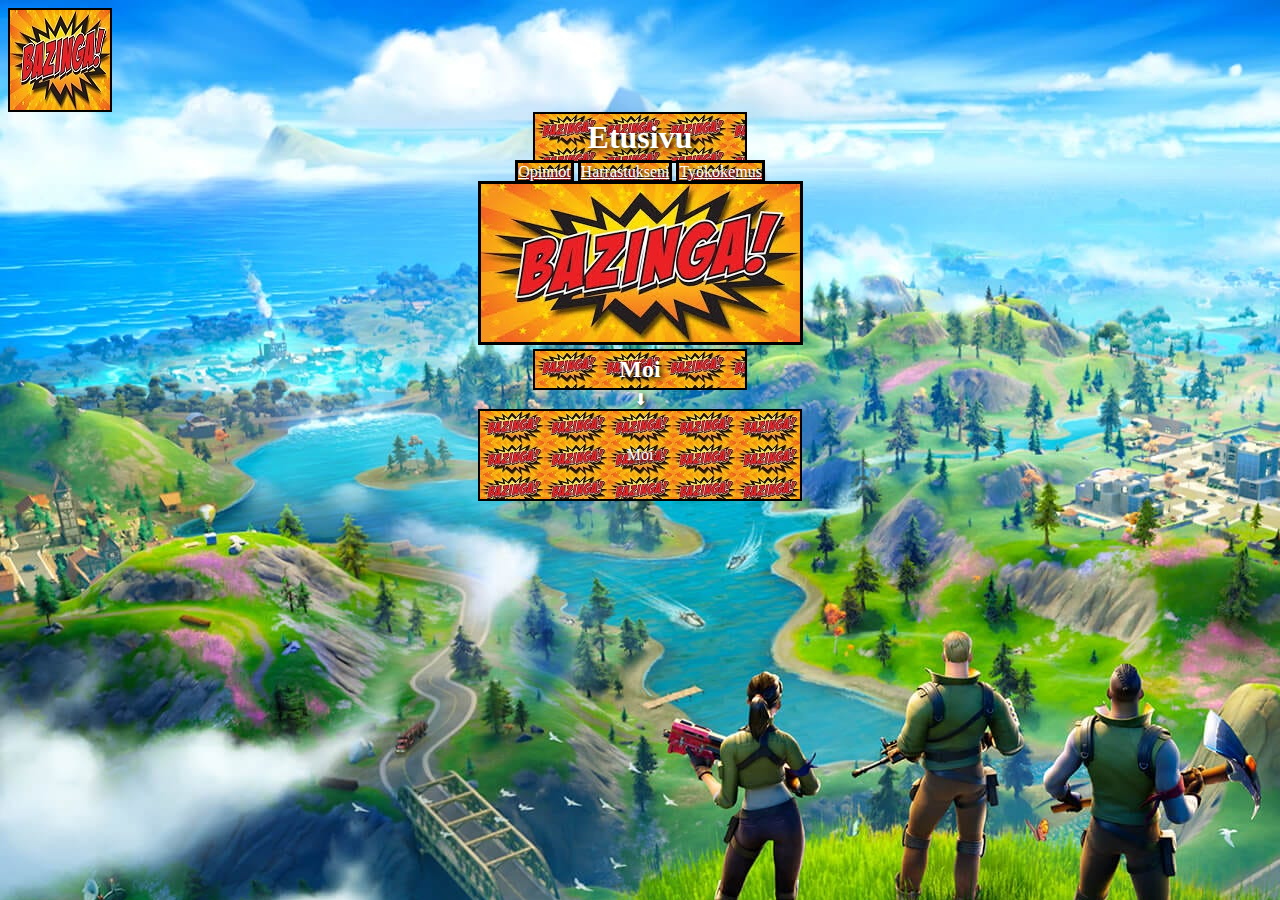
<file: netisivu/index.html>
<!DOCTYPE html>
<html lang="en">
<head>
    <meta charset="UTF-8">
    <meta name="viewport" content="width=device-width, initial-scale=1.0">
    <title>Kotisivu</title>
    <link rel="stylesheet" href="style.css">
</head>
<body>
    <div></div>
    <h1 class="one">Etusivu</h1>
    <header>
        <nav>
            <a href="opinnot.html">Opinnot</a>
            <a href="harrastukset.html">Harrastukseni</a>
            <a href="työkokemus.html">Työkokemus</a>
        </nav>
    </header>
    <img src="kuvat/bazing.jpg" alt="bazi" srcset="">
    <h2 class="two">Moi</h2>
    <div2>&#11015;</div2>
    <p>Moi</p>
</body>
</html>
</file>
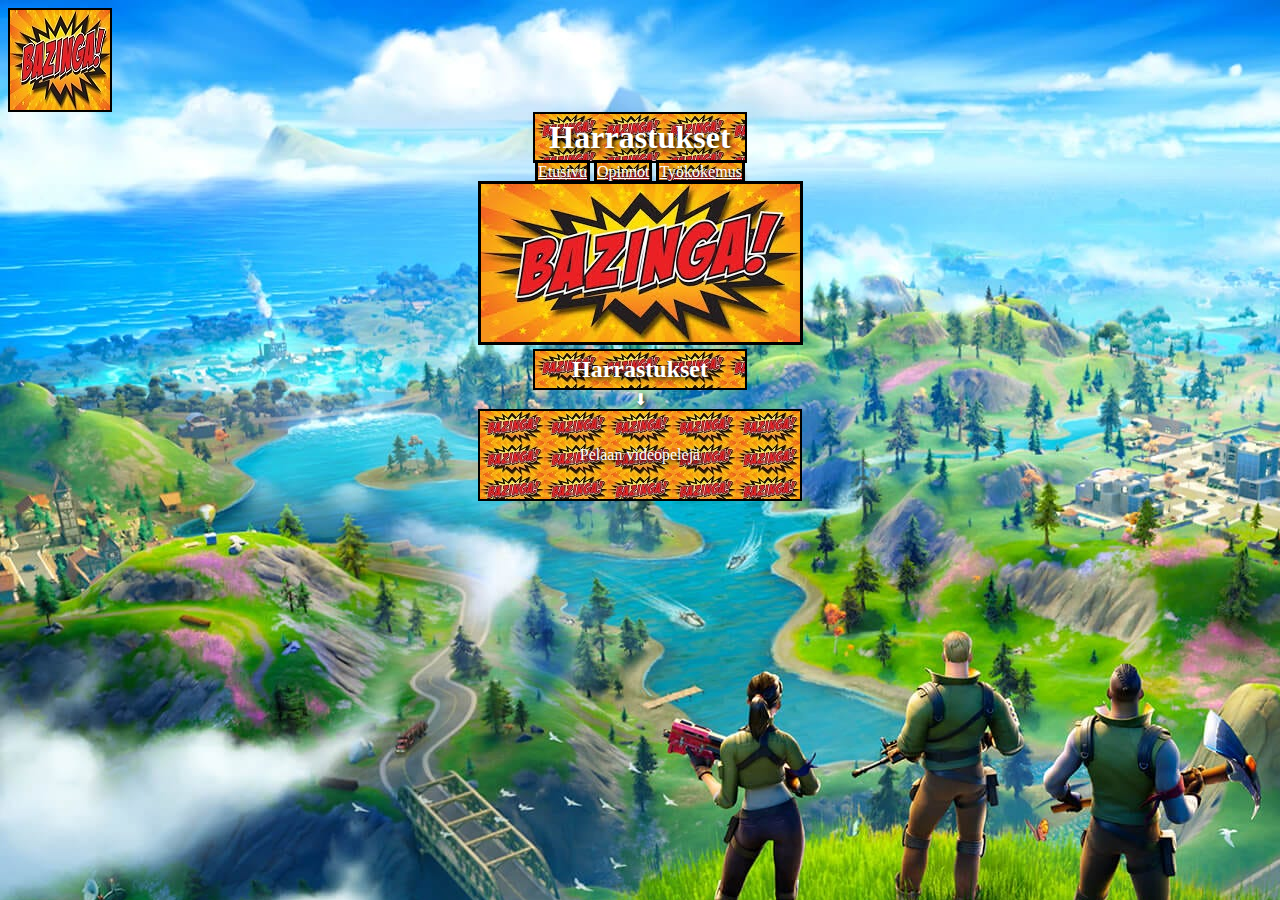
<file: netisivu/harrastukset.html>
<!DOCTYPE html>
<html lang="en">
<head>
    <meta charset="UTF-8">
    <meta name="viewport" content="width=device-width, initial-scale=1.0">
    <title>harrastukset</title>
    <link rel="stylesheet" href="style.css">
</head>
<body>
    <div></div>
    <h1 class="one">Harrastukset</h1>
    <header>
        <nav>
            <a href="index.html">Etusivu</a>
            <a href="opinnot.html">Opinnot</a>
            <a href="työkokemus.html">Työkokemus</a>
        </nav>
    </header>
    <img src="kuvat/bazing.jpg" alt="bazi" srcset="">
    <h2 class="two">Harrastukset</h2>
    <div2>&#11015;</div2>
    <p>Pelaan videopelejä</p>
</body>
</html>
</file>
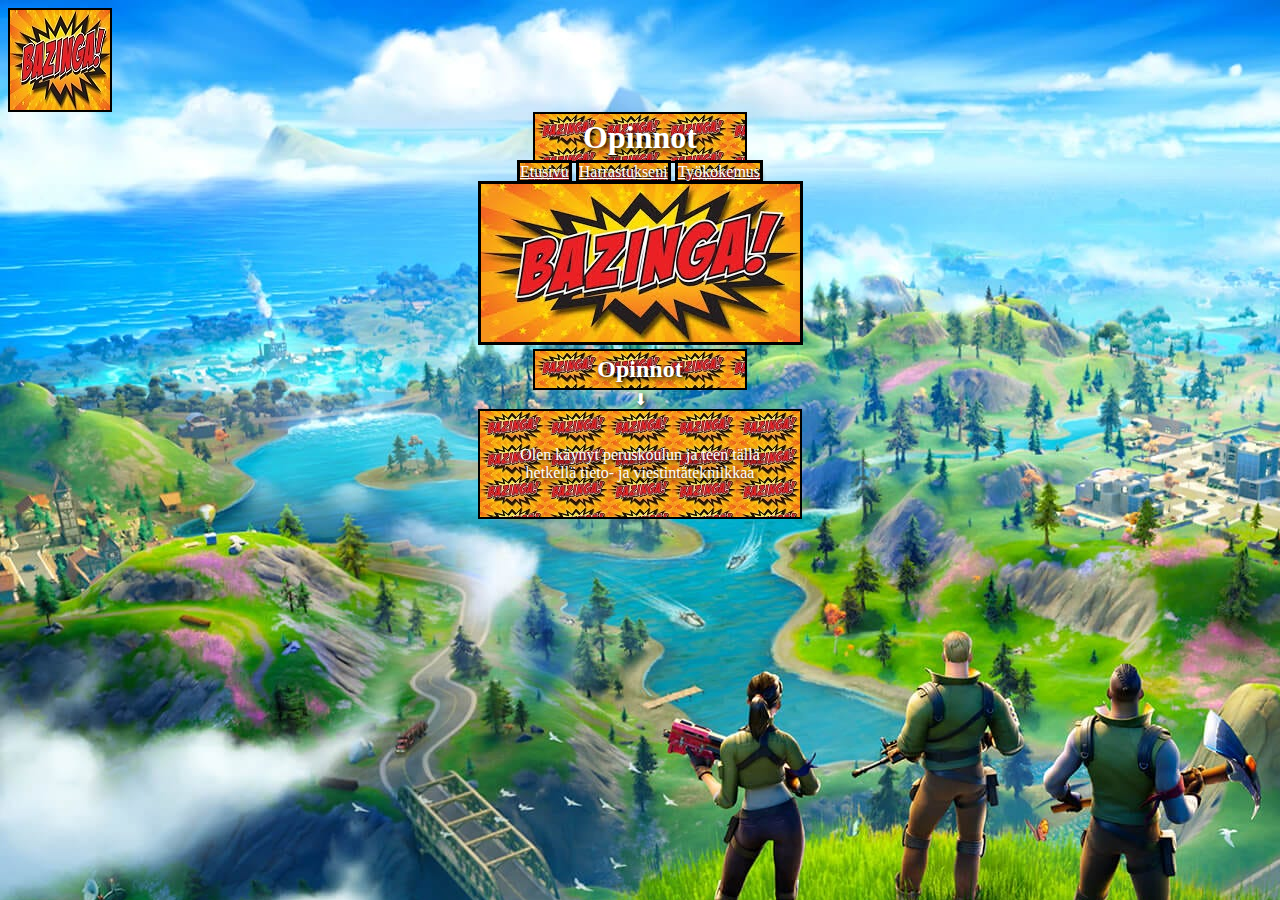
<file: netisivu/opinnot.html>
<!DOCTYPE html>
<html lang="en">
<head>
    <meta charset="UTF-8">
    <meta name="viewport" content="width=device-width, initial-scale=1.0">
    <title>opinnot</title>
    <link rel="stylesheet" href="style.css">
</head>
<body>
    <div></div>
    <h1 class="one">Opinnot</h1>
    <header>
        <nav>
            <a href="index.html">Etusivu</a>
            <a href="harrastukset.html">Harrastukseni</a>
            <a href="työkokemus.html">Työkokemus</a>
        </nav>
    </header>
    <img src="kuvat/bazing.jpg" alt="bazi" srcset="">
    <h2 class="two">Opinnot</h2>
    <div2>&#11015;</div2>
    <p>Olen käynyt peruskoulun ja teen tällä hetkellä tieto- ja viestintätekniikkaa</p>
</body>
</html>
</file>
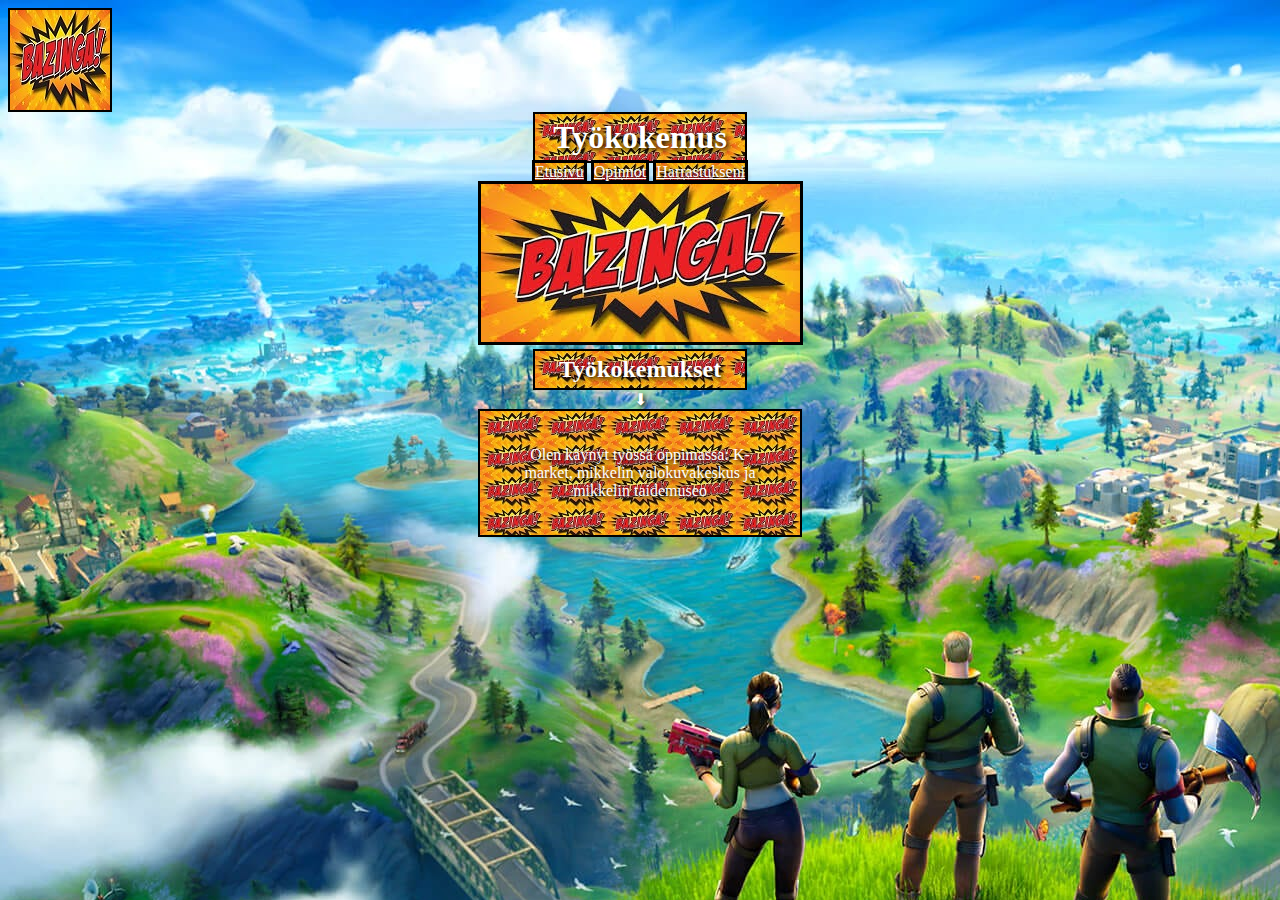
<file: netisivu/työkokemus.html>
<!DOCTYPE html>
<html lang="en">
<head>
    <meta charset="UTF-8">
    <meta name="viewport" content="width=device-width, initial-scale=1.0">
    <title>tyokokemukset</title>
    <link rel="stylesheet" href="style.css">
</head>
<body>
    <div></div>
    <h1 class="one">Työkokemus</h1>
    <header>
        <nav>
            <a href="index.html">Etusivu</a>
            <a href="opinnot.html">Opinnot</a>
            <a href="harrastukset.html">Harrastukseni</a>
        </nav>
    </header>
    <img src="kuvat/bazing.jpg" alt="bazi" srcset="">
    <h2 class="two">Työkokemukset</h2>
    <div2>&#11015;</div2>
    <p>Olen käynyt työssä oppimassa: K-market, mikkelin valokuvakeskus ja mikkelin taidemuseo</p>
</body>
</html>
</file>
<file: netisivu/style.css>
body {
    background-image: url("kuvat/FORTNIT.jpg");
    color: white;
    text-align: center;
    text-shadow: 2px 2px 5px black;
}
    h1.one {
        width: 200px;
        border: 2px solid black;
        padding: 5px;
        margin: auto;
}  h2.two {
    width: 200px;
    border: 2px solid black;
    padding: 5px;
    margin: auto;
}
h1 {
    background-image: url("kuvat/minibazing.jpg");
}
h2 {
    background-image: url("kuvat/minibazing.jpg");
}
a {
    border-style: solid;
    border-color:black
}
a {
    color: white;
    text-shadow: 2px 2px 5px black;
    background-image: url("kuvat/minibazing.jpg");
}
img {
    border-style: solid;
    border-color:black
}
p {
    background-image: url("kuvat/minibazing.jpg");
    width: 250px;
    border: 2px solid black;
    padding: 35px;
    margin: auto;
    transition: transform 4s;
}
p:hover {
    transform: rotate(360deg);
}
div {
    border: 2px solid black;
    width: 100px;
    height: 100px;
    background-image: url("kuvat/mediumbazing.jpg");
    position: relative;
    animation-name: hohhohhoo;
    animation-duration: 10s;
    animation-iteration-count: infinite;
}
#div {animation-timing-function: ease-out;}
@keyframes hohhohhoo {
    0%   {background-image: url("kuvat/mediumbazing.jpg"); left:0px; top:0px;}
    25%  {background-image: url("kuvat/mediumbazing.jpg"); left:1150px; top:0px;}
    50%  {background-image: url("kuvat/mediumbazing.jpg"); left:1150px; top:485px;}
    75%  {background-image: url("kuvat/mediumbazing.jpg"); left:0px; top:485px;}
    100% {background-image: url("kuvat/mediumbazing.jpg"); left:0px; top:0px;}
}
</file>
